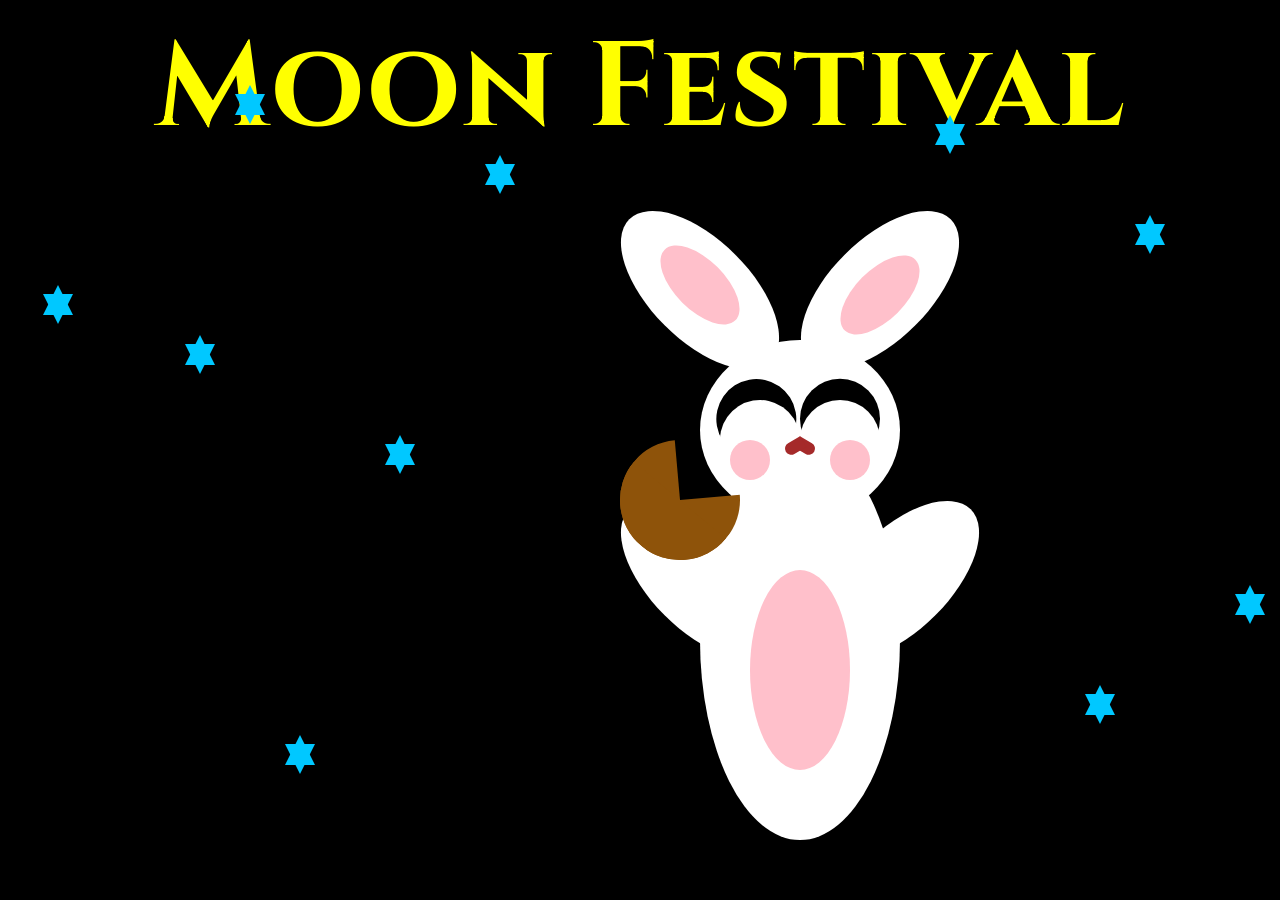
<file: index.html>
<html>
    <head>
        <link rel="stylesheet" href="MoonFeststyle.css">
        <title>Moon Festival</title>
    </head>
    <h1>Moon Festival</h1>
    <link href="https://fonts.googleapis.com/css2?family=Cinzel:wght@700&display=swap" rel="stylesheet">
    <div id="moon"></div>
    <div id="ears1"></div>
    <div id="ears2"></div>
    <div id="ears11"></div>
    <div id="ears12"></div>
    <div id="eyes1"></div>
    <div id="eyes2"></div>
    <div id="face"></div>
    <div id="body"></div>
    <div id="hand1"></div>
    <div id="hand2"></div>
    <div id="cake"></div>    
    <div id="belly"></div>
    <div id="nose"></div>
    <div id="cheek1"></div>
    <div id="cheek2"></div>
    <div class="star-six star1"></div>
    <div class="star-six star2"></div>
    <div class="star-six star3"></div>
    <div class="star-six star4"></div>
    <div class="star-six star5"></div>
    <div class="star-six star6"></div>
    <div class="star-six star7"></div>
    <div class="star-six star8"></div>
    <div class="star-six star9"></div>
    <div class="star-six star10"></div>
    <div class="star-six star11"></div>
    <div class="star-six star12"></div>

</html>
</file>
<file: MoonFeststyle.css>
h1 {
  font-family: 'Cinzel', serif;
  color: yellow; /* Festival red */
  font-size: 120px;
  letter-spacing: 2px;
  text-align: center;
  z-index: 5;
}
body {
  background-color: black;}

#moon {
    width: 80px;
    height: 80px;
    border-radius: 50%;
    box-shadow: 15px 15px 0 0 yellow;
    transform: scale(3);
    position: absolute;
    top: 30px;  
    left: 1300px; 
}   
#ears1
{
    width: 200px;
    height: 100px;
    background: white;
    border-radius: 100px / 50px;
    transform: rotate(45deg); 
    position: absolute;
    top: 240px;  
    left: 600px; 
    z-index: 1;
}
#ears2
{
    width: 200px;
    height: 100px;
    background: white;
    border-radius: 100px / 50px;
    transform: rotate(-45deg); 
    position: absolute;
    top: 240px;  
    left: 780px;
    z-index: 1; 
}
#ears11
{
    width: 100px;
    height: 50px;
    background: pink;
    border-radius: 50px / 25px;
    transform: rotate(45deg); 
    position: absolute;
    top: 260px;  
    left: 650px; 
    z-index: 2;
}
#ears12
{
    width: 100px;
    height: 50px;
    background: pink;
    border-radius: 50px / 25px;
    transform: rotate(-45deg); 
    position: absolute;
    top: 270px;  
    left: 830px;
    z-index: 2;
}
#eyes1
{
    width: 80px;
    height: 80px;
    border-radius: 50%;
    box-shadow: 15px 15px 0 0 black;
    transform: scale(0.3);
    position: absolute;
    transform: rotate(-135deg); 
    top: 400px;  
    left: 800px; 
    z-index: 2;
}
#eyes2
{
    width: 80px;
    height: 80px;
    border-radius: 50%;
    box-shadow: 15px 15px 0 0 black;
    transform: scale(0.3);
    position: absolute;
    transform: rotate(-145deg); 
    top: 400px;  
    left: 720px; 
    z-index: 2;
}
#face
{
    width: 200px;
    height: 180px;
    background: white;
    border-radius: 100px / 90px;
    transform: rotate(180deg); 
    position: absolute;
    top: 340px;  
    left: 700px; 
}
#body
{
    width: 200px;
    height: 400px;
    background: white;
    border-radius: 100px / 200px;
    transform: rotate(180deg); 
    position: absolute;
    top: 440px;  
    left: 700px; 
    z-index: 0;
}
#hand1
{
    width: 100px;
    height: 200px;
    background: white;
    border-radius: 50px / 100px;
    transform: rotate(45deg); 
    position: absolute;
    top: 480px;  
    left: 850px; 
    z-index: 0;
}
#hand2
{
    width: 100px;
    height: 200px;
    background: white;
    border-radius: 50px / 100px;
    transform: rotate(-45deg); 
    position: absolute;
    top: 480px;  
    left: 650px; 
    z-index: 0;
}
#nose {
  position: absolute;
  top: 400px;   
  left: 750px;
  width: 100px;
  height: 90px;
  transform: rotate(180deg) scale(0.25); /* Rotated upside-down and scaled down */
  z-index: 3;
}

#nose:before,
#nose:after {
  position: absolute;
  content: "";
  left: 50px;
  top: 0;
  width: 50px;
  height: 80px;
  background: brown;
  border-radius: 50px 50px 0 0;
  transform: rotate(-60deg);
  transform-origin: 0 100%;
}

#nose:after {
  left: 0;
  transform: rotate(60deg);
  transform-origin: 100% 100%;
}

#belly
{
    width: 100px;
    height: 200px;
    background: pink;
    border-radius: 50px / 100px;
    position: absolute;
    top: 570px;  
    left: 750px; 
    z-index: 0;   
}
#cheek1
{
    width: 40px;
    height: 40px;
    background: pink;
    border-radius: 50%;
    position: absolute;
    top: 440px;  
    left: 730px; 
    z-index: 4;
}
#cheek2
{
    width: 40px;
    height: 40px;
    background: pink;
    border-radius: 50%;
    position: absolute;
    top: 440px;  
    left: 830px; 
    z-index: 4;
}

#cake {
    width: 0px;
    height: 0px;
    border-right: 60px solid transparent;     
    border-top: 60px solid rgb(142, 83, 10);
    border-left: 60px solid rgb(142, 83, 10);
    border-bottom: 60px solid rgb(142, 83, 10);
    border-top-left-radius: 60px;
    border-top-right-radius: 60px;
    border-bottom-left-radius: 60px;
    border-bottom-right-radius: 60px;
    transform: rotate(-50deg);
    position: absolute;
    top: 440px;  
    left: 620px; 
    z-index: 4;
}
.star-six {
  width: 0;
  height: 0;
  border-left: 50px solid transparent;
  border-right: 50px solid transparent;
  border-bottom: 100px solid #00c8ff; 
  position: absolute;
  transform: scale(0.3); 
  z-index: 0;
}

.star-six:after {
  width: 0;
  height: 0;
  border-left: 50px solid transparent;
  border-right: 50px solid transparent;
  border-top: 100px solid #00c8ff; 
  position: absolute;
  content: "";
  top: 30px;
  left: -50px;
}
.star1  { top: 50px;  left: 200px; }
.star2  { top: 120px; left: 450px; }
.star3  { top: 80px;  left: 900px; }
.star4  { top: 180px; left: 1100px; }
.star5  { top: 300px; left: 150px; }
.star6  { top: 400px; left: 350px; }
.star7  { top: 150px; left: 1350px; }
.star8  { top: 550px; left: 1200px; }
.star9  { top: 700px; left: 250px; }
.star10 { top: 650px; left: 1050px; }
.star12 { top: 250px; left: 800px; }
</file>
